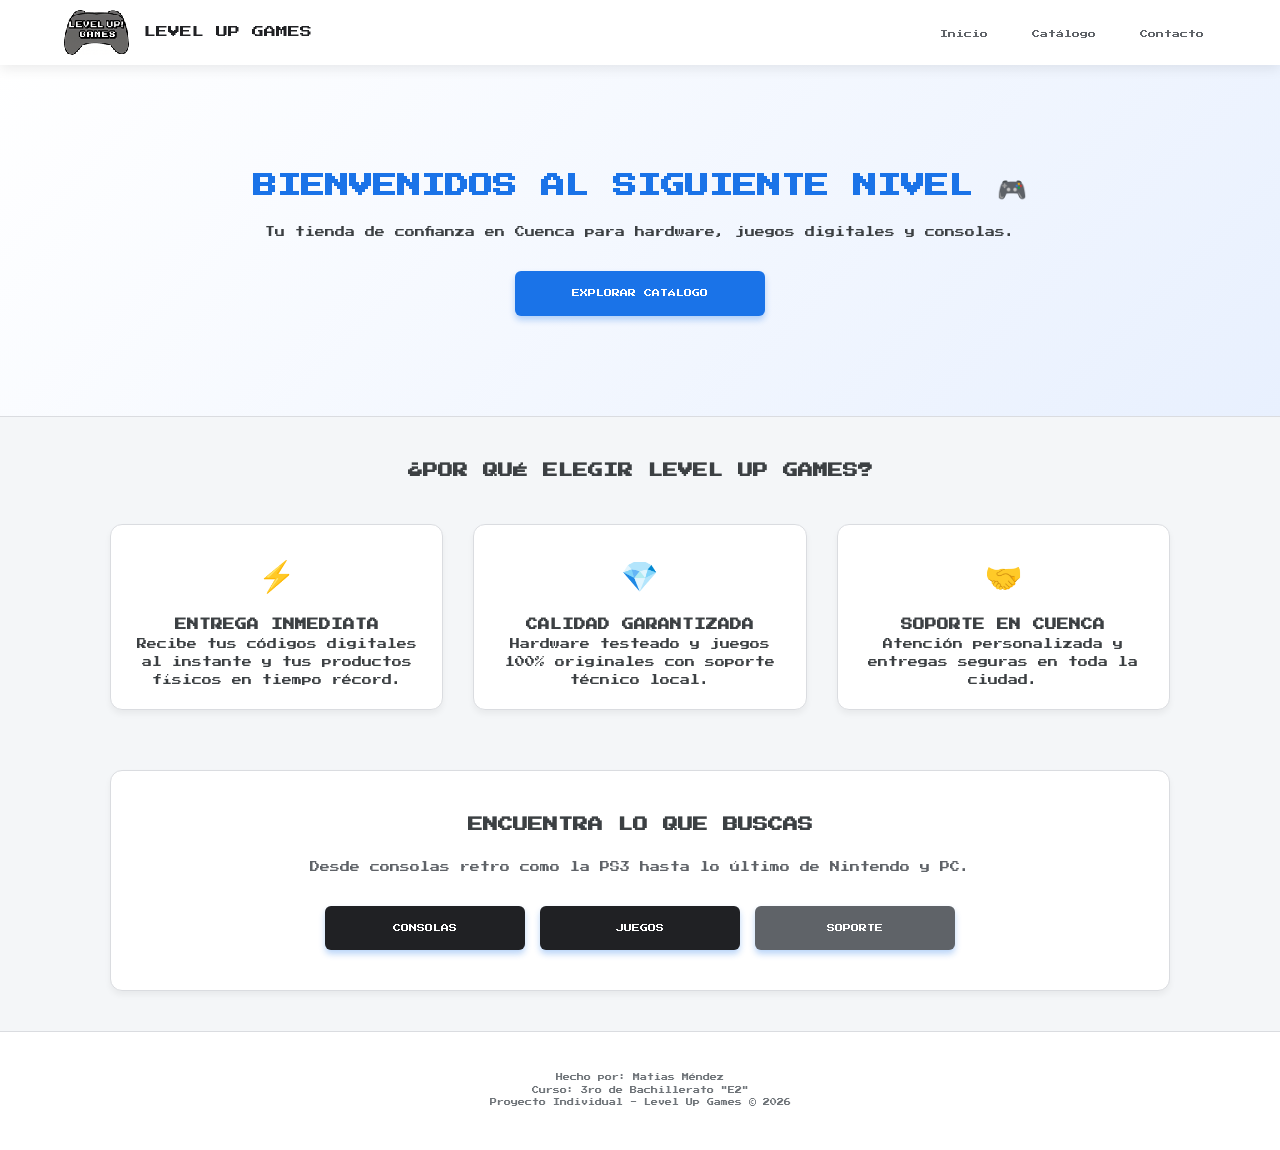
<file: index.html>
<!DOCTYPE html>
<html lang="es">
<head>
    <meta charset="UTF-8">
    <title>Inicio | Level Up Games</title>
    <link rel="stylesheet" href="style.css">
</head>
<body>

    <nav>
        <a href="index.html" class="logo-container">
            <img src="imagenes/Logo.png" alt="Logo Level Up Games" class="logo-img">
            <span class="logo-text">LEVEL UP GAMES</span>
        </a>
        <ul class="nav-links">
            <li><a href="index.html">Inicio</a></li>
            <li><a href="catalogo.php">Catálogo</a></li>
            <li><a href="contacto.html">Contacto</a></li>
        </ul>
    </nav>

    <header class="hero-header">
        <div class="container">
            <h1 style="font-size: 24px;">BIENVENIDOS AL SIGUIENTE NIVEL 🎮</h1>
            <p style="margin-bottom: 30px;">Tu tienda de confianza en Cuenca para hardware, juegos digitales y consolas.</p>
            <a href="catalogo.php" class="btn-neon" style="display: inline-block; width: 250px;">EXPLORAR CATÁLOGO</a>
        </div>
    </header>

    <div class="container">
        
        <h2 style="text-align: center; margin-bottom: 40px;">¿POR QUÉ ELEGIR LEVEL UP GAMES?</h2>
        <div class="grid-productos">
            <div class="card" style="text-align: center;">
                <div style="font-size: 30px; margin-bottom: 15px;">⚡</div>
                <h3>ENTREGA INMEDIATA</h3>
                <p>Recibe tus códigos digitales al instante y tus productos físicos en tiempo récord.</p>
            </div>
            <div class="card" style="text-align: center;">
                <div style="font-size: 30px; margin-bottom: 15px;">💎</div>
                <h3>CALIDAD GARANTIZADA</h3>
                <p>Hardware testeado y juegos 100% originales con soporte técnico local.</p>
            </div>
            <div class="card" style="text-align: center;">
                <div style="font-size: 30px; margin-bottom: 15px;">🤝</div>
                <h3>SOPORTE EN CUENCA</h3>
                <p>Atención personalizada y entregas seguras en toda la ciudad.</p>
            </div>
        </div>

        <div style="background-color: #ffffff; border: 1px solid #dadce0; border-radius: 12px; padding: 40px; margin-top: 50px; text-align: center; box-shadow: 0 4px 6px rgba(0,0,0,0.05);">
            <h2 style="margin-bottom: 20px;">ENCUENTRA LO QUE BUSCAS</h2>
            <p style="color: #5f6368; margin-bottom: 30px;">Desde consolas retro como la PS3 hasta lo último de Nintendo y PC.</p>
            <div style="display: flex; gap: 15px; justify-content: center; flex-wrap: wrap;">
                <a href="catalogo.php" class="btn-neon" style="background-color: #202124; width: 200px;">CONSOLAS</a>
                <a href="catalogo.php" class="btn-neon" style="background-color: #202124; width: 200px;">JUEGOS</a>
                <a href="contacto.html" class="btn-neon" style="background-color: #5f6368; width: 200px;">SOPORTE</a>
            </div>
        </div>

    </div>

    <footer>
        <p>Hecho por: Matias Méndez<br>
        Curso: 3ro de Bachillerato "E2"<br>
        Proyecto Individual - Level Up Games © 2026</p>
    </footer>

</body>
</html>
</file>
<file: style.css>
/* style.css - Minimalista con Animaciones y Profundidad */
@import url('https://fonts.googleapis.com/css2?family=Press+Start+2P&display=swap');

* {
    margin: 0;
    padding: 0;
    box-sizing: border-box;
}

body {
    background-color: #f4f6f8; /* Un fondo gris ligerísimamente más oscuro para que las tarjetas blancas resalten (profundidad) */
    color: #3c4043;
    font-family: 'Press Start 2P', cursive; 
    line-height: 1.8;
    font-size: 10px;
    overflow-x: hidden; /* Evita barras de desplazamiento horizontales en las animaciones */
}

/* =========================================
   ANIMACIONES CLAVE (KEYFRAMES)
   ========================================= */
@keyframes fadeInUp {
    0% {
        opacity: 0;
        transform: translateY(40px);
    }
    100% {
        opacity: 1;
        transform: translateY(0);
    }
}

@keyframes pulseGlow {
    0% { box-shadow: 0 0 0 0 rgba(26, 115, 232, 0.4); }
    70% { box-shadow: 0 0 0 10px rgba(26, 115, 232, 0); }
    100% { box-shadow: 0 0 0 0 rgba(26, 115, 232, 0); }
}

/* =========================================
   NAVEGACIÓN Y HEADER
   ========================================= */
nav {
    background-color: #ffffff;
    padding: 10px 5%;
    display: flex;
    justify-content: space-between;
    align-items: center;
    box-shadow: 0 4px 12px rgba(0,0,0,0.08); /* Sombra más pronunciada para despegarlo del fondo */
    position: sticky;
    top: 0;
    z-index: 1000;
}

.logo-container {
    display: flex;
    align-items: center; 
    text-decoration: none;
    gap: 15px; 
    max-width: 60%;
    transition: transform 0.3s ease; /* Transición suave */
}

.logo-container:hover {
    transform: scale(1.05); /* El logo crece un poquito al pasar el ratón */
}

.logo-img {
    height: 45px;
    max-height: 45px;
    width: auto;
    max-width: 100%;
    object-fit: contain;
    image-rendering: pixelated;
}

.logo-text {
    font-size: 12px;
    color: #202124;
}

.nav-links {
    list-style: none;
    display: flex;
    gap: 20px;
}

.nav-links a {
    color: #5f6368;
    text-decoration: none;
    font-size: 8px;
    padding: 8px 12px;
    border-radius: 4px;
    transition: all 0.3s ease;
}

.nav-links a:hover {
    color: #1a73e8;
    background-color: rgba(26, 115, 232, 0.1); /* Resaltado de fondo sutil al pasar el mouse */
}

/* =========================================
   ENCABEZADO (HERO)
   ========================================= */
.hero-header {
    background: linear-gradient(135deg, #ffffff 0%, #e8f0fe 100%); /* Gradiente sutil en lugar de color plano */
    padding: 60px 20px;
    text-align: center;
    border-bottom: 1px solid #dadce0;
    animation: fadeInUp 0.8s ease-out forwards; /* Aparece animado al cargar */
}

.hero-header h1 {
    font-size: 18px;
    margin-bottom: 15px;
    color: #1a73e8;
}

/* =========================================
   CONTENEDORES Y TARJETAS (CARDS)
   ========================================= */
.container {
    max-width: 1100px;
    margin: 40px auto;
    padding: 0 20px;
}

.grid-productos {
    display: grid;
    grid-template-columns: repeat(auto-fit, minmax(280px, 1fr));
    gap: 30px;
    margin-bottom: 60px;
}

.card {
    background-color: #ffffff;
    border: 1px solid #dadce0;
    padding: 20px;
    border-radius: 12px; /* Bordes más redondeados */
    box-shadow: 0 4px 6px rgba(0,0,0,0.05); /* Sombra base para dar volumen */
    transition: all 0.4s cubic-bezier(0.175, 0.885, 0.32, 1.275); /* Efecto rebote suave */
    animation: fadeInUp 1s ease-out both; /* Animación de entrada */
}

/* Animación en cascada para las tarjetas */
.card:nth-child(1) { animation-delay: 0.1s; }
.card:nth-child(2) { animation-delay: 0.3s; }
.card:nth-child(3) { animation-delay: 0.5s; }

.card:hover {
    transform: translateY(-10px) scale(1.02); /* Se eleva y crece un 2% */
    box-shadow: 0 15px 30px rgba(26, 115, 232, 0.2); /* Sombra azul para resaltar */
    border-color: #1a73e8; /* Borde azul */
}

.card img {
    width: 100%;
    border-radius: 8px;
    margin-bottom: 15px;
    transition: transform 0.5s ease;
}

.card:hover img {
    transform: scale(1.05); /* La imagen del juego hace un pequeño zoom interior */
}

.precio {
    color: #1a73e8;
    font-weight: bold;
    font-size: 14px;
    margin: 15px 0;
}

/* =========================================
   BOTONES
   ========================================= */
.btn-neon {
    display: block; /* Para que ocupe todo el ancho disponible si tiene padding */
    padding: 15px;
    background-color: #1a73e8;
    color: white;
    text-decoration: none;
    font-size: 8px;
    border-radius: 6px;
    text-align: center;
    text-transform: uppercase;
    transition: all 0.3s ease;
    box-shadow: 0 4px 6px rgba(26, 115, 232, 0.3);
}

.btn-neon:hover {
    background-color: #1765cc;
    transform: translateY(-3px); /* Sube un poco al poner el mouse */
    box-shadow: 0 8px 15px rgba(26, 115, 232, 0.4);
}

.btn-neon:active {
    transform: translateY(2px) scale(0.98); /* Efecto de botón físico presionado al hacer clic */
    box-shadow: 0 2px 4px rgba(26, 115, 232, 0.2);
}

/* =========================================
   TABLAS (BASE DE DATOS)
   ========================================= */
.db-table-container {
    overflow-x: auto;
    margin-top: 30px;
    border-radius: 10px;
    box-shadow: 0 5px 15px rgba(0,0,0,0.08); /* Volumen a la tabla */
    background-color: #ffffff;
    animation: fadeInUp 1s ease-out 0.6s both;
}

table {
    width: 100%;
    border-collapse: collapse;
    font-size: 8px;
}

th {
    background-color: #1a73e8; /* Títulos en azul en vez de negro */
    color: white;
    padding: 18px 15px;
    text-align: left;
    text-transform: uppercase;
}

td {
    padding: 15px;
    border-bottom: 1px solid #f1f3f4;
    transition: background-color 0.3s;
}

tr {
    transition: transform 0.2s ease, box-shadow 0.2s ease;
}

tr:hover {
    background-color: #f8f9fa;
    transform: scale(1.01); /* La fila de la tabla salta un poquito al verla */
    box-shadow: 0 4px 10px rgba(0,0,0,0.05);
    position: relative;
    z-index: 10;
}

/* =========================================
   FORMULARIOS (PÁGINA DE CONTACTO)
   ========================================= */
input, textarea {
    width: 100%;
    padding: 15px;
    margin-bottom: 20px;
    border: 2px solid #dadce0;
    border-radius: 8px;
    font-family: 'Press Start 2P', cursive;
    font-size: 8px;
    transition: all 0.3s ease;
    background-color: #f8f9fa;
}

input:focus, textarea:focus {
    outline: none;
    border-color: #1a73e8;
    background-color: #ffffff;
    box-shadow: 0 0 0 4px rgba(26, 115, 232, 0.1); /* Efecto glow o resplandor azul al escribir */
}

/* =========================================
   FOOTER
   ========================================= */
footer {
    text-align: center;
    padding: 40px;
    margin-top: 40px;
    font-size: 7px;
    color: #70757a;
    background-color: #ffffff;
    border-top: 1px solid #dadce0;
}

/* Ajuste Responsivo para Móviles */
@media (max-width: 768px) {
    nav {
        flex-direction: column;
        gap: 15px;
        padding: 15px;
    }
    
    .logo-text { font-size: 10px; }
}
</file>
